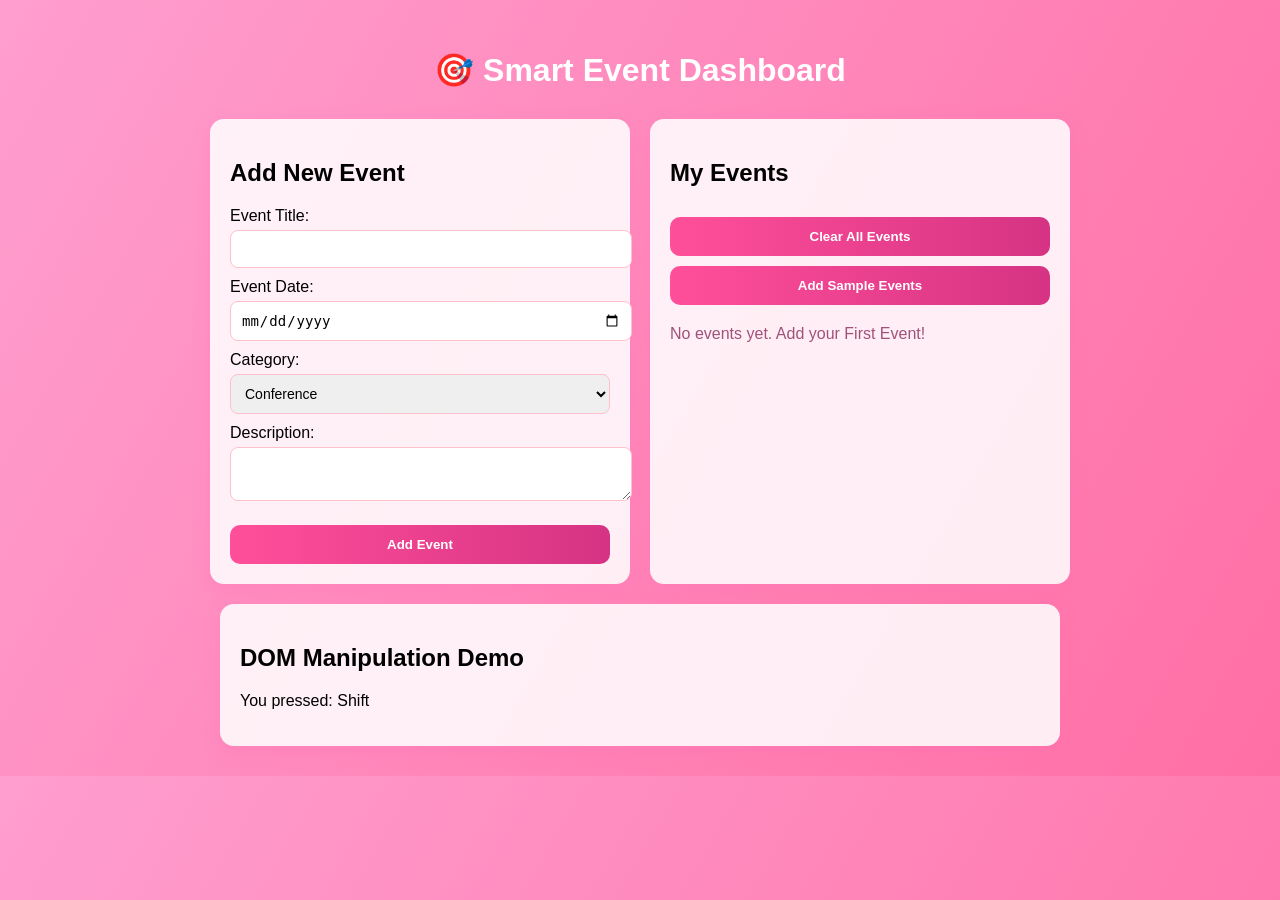
<file: assignment 1/index.html>
<!DOCTYPE html>
<html lang="en">
<head>
<meta charset="UTF-8">
<meta name="viewport" content="width=device-width, initial-scale=1.0">
<title>Smart Event Dashboard</title>

<link rel="stylesheet" href="./style.css">

</head>

<body>

<div>
<h1>🎯 Smart Event Dashboard</h1>
</div>

<div>

<div>
<h2>Add New Event</h2>

<label>Event Title:</label>
<input type="text" id="event-title">

<label>Event Date:</label>
<input type="date" id="event-date">

<label>Category:</label>
<select id="event-category">
<option>Conference</option>
<option>Workshop</option>
<option>Webinar</option>
<option>Meetup</option>
<option>Social</option>
<option>Other</option>
</select>

<label>Description:</label>
<textarea id="event-desc"></textarea>

<button onclick="addEvent()">Add Event</button>
</div>

<div>
<h2>My Events</h2>

<button onclick="clearEvents()">Clear All Events</button>
<button onclick="addSampleEvents()">Add Sample Events</button>

<div id="events-list">
<p>No events yet. Add your First Event!</p>
</div>
</div>

<div>
<h2>DOM Manipulation Demo</h2>
<p id="key-display">You pressed: <span id="key-name">Shift</span></p>
</div>

</div>

<script src="./script.js"></script>
</body>
</html>
</file>
<file: assignment 1/style.css>
/* body */
body{
font-family:'Nunito',sans-serif;
margin:0;
padding:30px;
background:linear-gradient(120deg,#ff9ecf,#ff6fa5);
}

/* heading */
h1{
text-align:center;
color:white;
margin-bottom:30px;
}

/* dashboard container */
body > div{
display:flex;
flex-wrap:wrap;
gap:20px;
justify-content:center;
}

/* cards */
body > div > div{
background:#ffffffdd;
padding:20px;
border-radius:14px;
box-shadow:0px 6px 18px rgba(255,105,180,0.25);
width:380px;
}

/* last big card (dom demo) */
body > div > div:last-child{
width:800px;
}

/* inputs */
input,select,textarea{
width:100%;
padding:10px;
border-radius:8px;
border:1px solid #ffc0cb;
margin-top:5px;
margin-bottom:10px;
font-size:14px;
}

/* buttons */
button{
width:100%;
padding:12px;
border:none;
border-radius:10px;
background:linear-gradient(90deg,#ff4f9a,#d63384);
color:white;
font-weight:700;
cursor:pointer;
margin-top:10px;
}

/* hover */
button:hover{
opacity:0.9;
}

/* two buttons row */
body > div > div:nth-child(2) > div:nth-child(2){
display:flex;
gap:10px;
}

body > div > div:nth-child(2) > div:nth-child(2) button{
width:50%;
}

/* empty message */
#events-list{
color:#a0527a;
margin-top:20px;
}

/* dom demo box */
body > div > div:last-child > div{
background:#ffe6f0;
padding:15px;
border-radius:10px;
}
</file>
